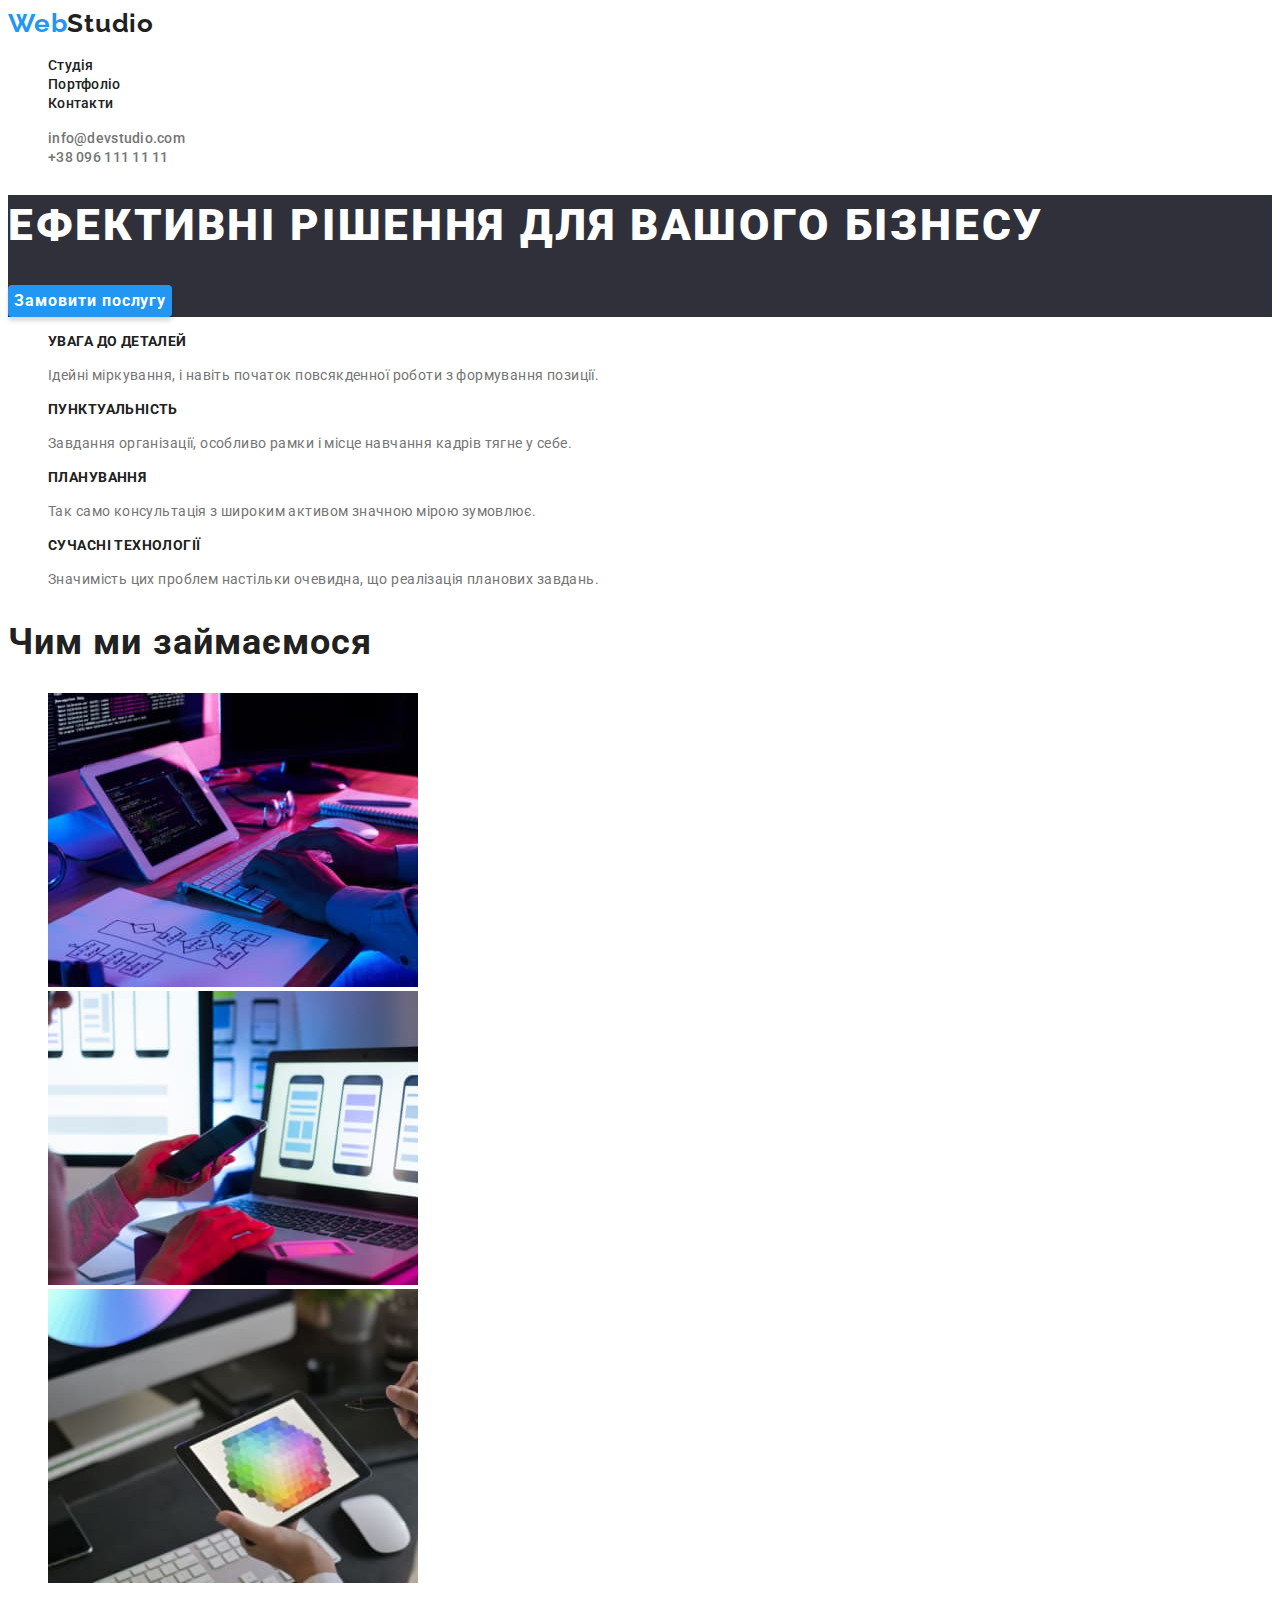
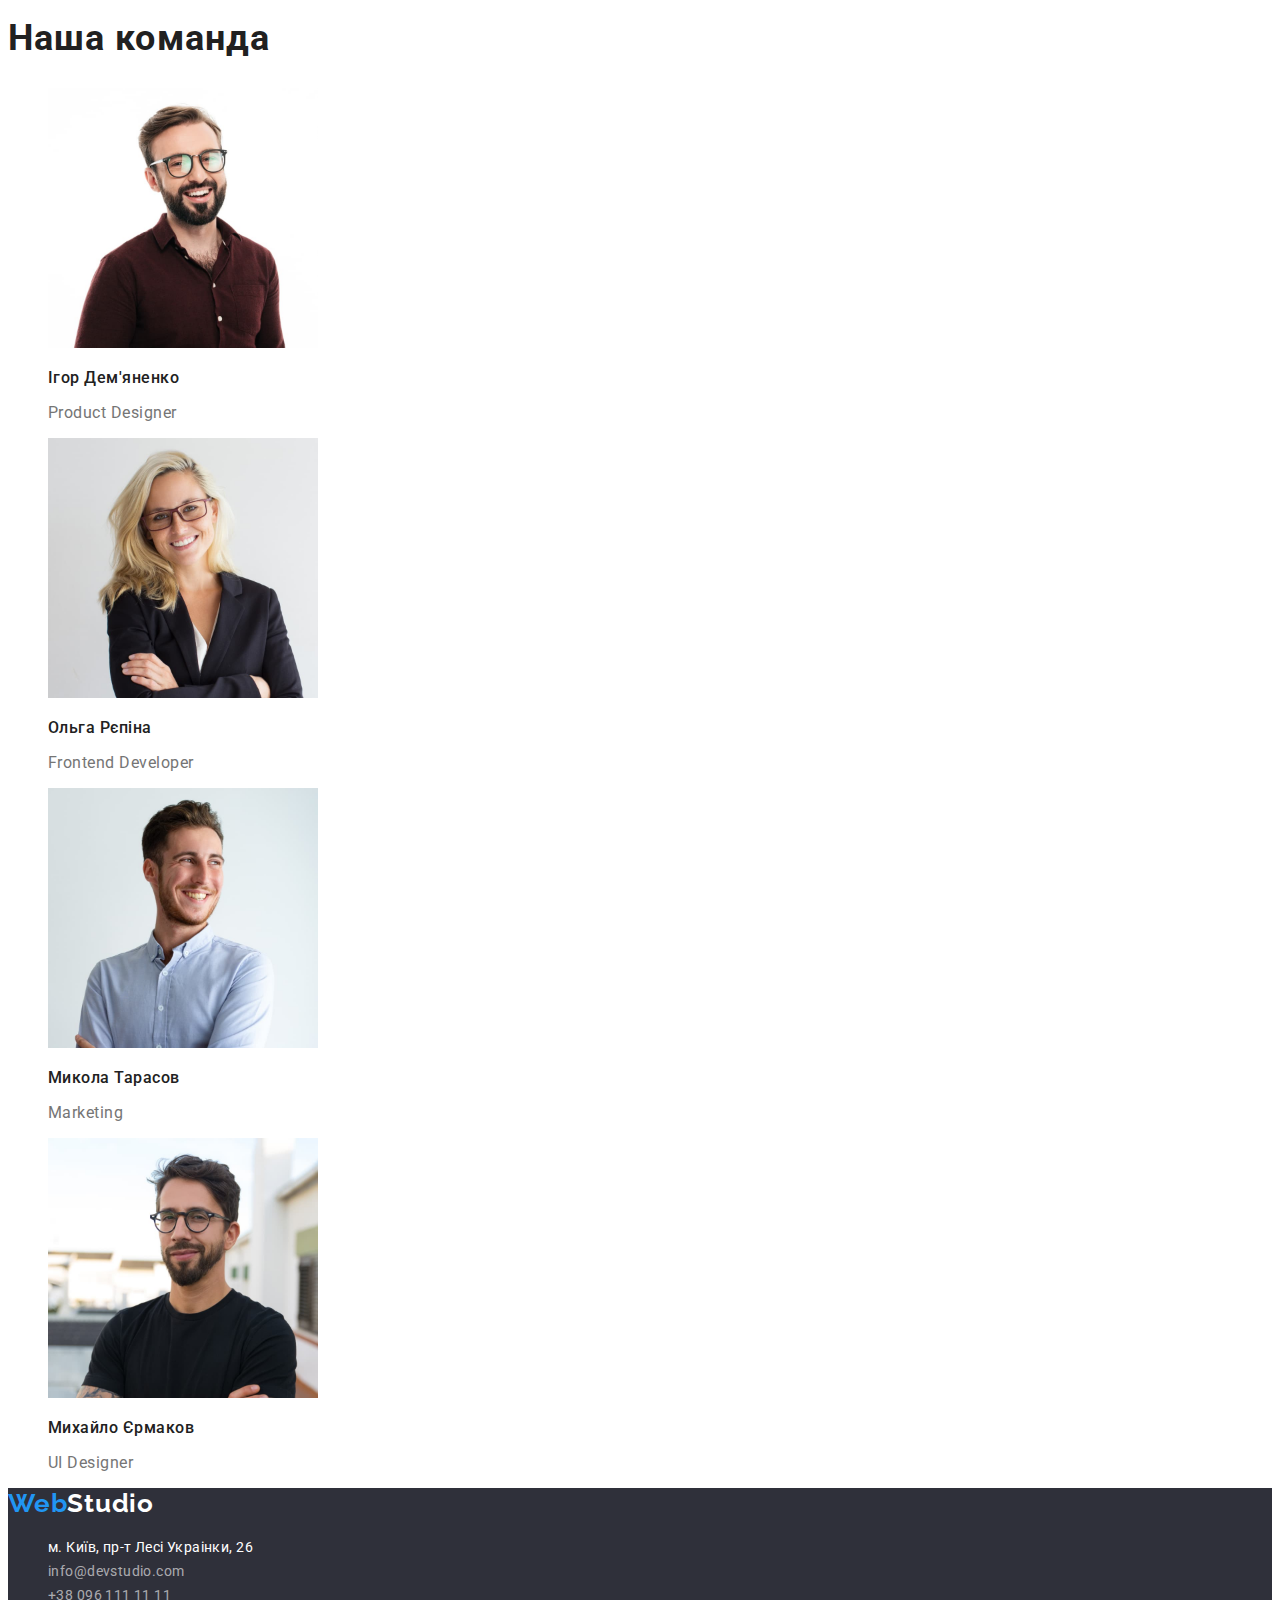
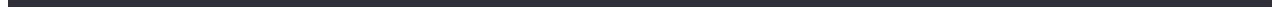
<file: index.html>
<!DOCTYPE html>
<html lang="uk">
  <head>
    <meta charset="UTF-8" />
    <meta http-equiv="X-UA-Compatible" content="IE=edge" />
    <meta name="viewport" content="width=device-width, initial-scale=1.0" />
    <link rel="stylesheet" href="./css/styles.css" />
    <link rel="preconnect" href="https://fonts.googleapis.com" />
    <link rel="preconnect" href="https://fonts.gstatic.com" crossorigin />
    <link
      href="https://fonts.googleapis.com/css2?family=Raleway:wght@700&family=Roboto:wght@400;500;700;900&display=swap"
      rel="stylesheet"
    />
    <title>WebStudio</title>
  </head>
  <body>
    <header>
      <nav>
        <a href="./index.html" class="link logo"
          >Web<span class="logo-part">Studio</span>
        </a>
        <ul class="list">
          <li>
            <a href="./index.html" class="link nav-link">Студія</a>
          </li>
          <li>
            <a href="./portfolio.html" class="link nav-link">Портфоліо</a>
          </li>
          <li><a href="#" class="link nav-link">Контакти</a></li>
        </ul>
      </nav>
      <ul class="list">
        <li>
          <a href="mailto:info@devstudio.com" class="link-contact nav-link"
            >info@devstudio.com</a
          >
        </li>
        <li>
          <a href="tel:+380961111111" class="link-contact nav-link"
            >+38 096 111 11 11
          </a>
        </li>
      </ul>
    </header>
    <main>
      <section class="hero-section">
        <h1 class="hero-title">Ефективні рішення для вашого бізнесу</h1>
        <button type="button" class="hero-button">Замовити послугу</button>
      </section>
      <section>
        <h2 class="visually-hidden">Наші переваги</h2>
        <ul class="list">
          <li>
            <h3 class="section-title">Увага до деталей</h3>
            <p class="section-desk">
              Ідейні міркування, і навіть початок повсякденної роботи з
              формування позиції.
            </p>
          </li>
          <li>
            <h3 class="section-title">Пунктуальність</h3>
            <p class="section-desk">
              Завдання організації, особливо рамки і місце навчання кадрів тягне
              у себе.
            </p>
          </li>
          <li>
            <h3 class="section-title">Планування</h3>
            <p class="section-desk">
              Так само консультація з широким активом значною мірою зумовлює.
            </p>
          </li>
          <li>
            <h3 class="section-title">Сучасні технології</h3>
            <p class="section-desk">
              Значимість цих проблем настільки очевидна, що реалізація планових
              завдань.
            </p>
          </li>
        </ul>
      </section>
      <section>
        <h2 class="title">Чим ми займаємося</h2>
        <ul class="list">
          <li>
            <img
              src="./images/box-one.jpg"
              width="370"
              height="294"
              alt="Box1"
            />
          </li>
          <li>
            <img
              src="./images/box-two.jpg"
              width="370"
              height="294"
              alt="Box2"
            />
          </li>
          <li>
            <img
              src="./images/box-three.jpg"
              width="370"
              height="294"
              alt="Box3"
            />
          </li>
        </ul>
      </section>
      <section>
        <h2 class="title">Наша команда</h2>
        <ul class="list">
          <li>
            <img
              src="./images/igor.jpg"
              width="270"
              height="260"
              alt="Ігор Дем'яненко"
            />
            <h3 class="name-title">Ігор Дем'яненко</h3>
            <p class="work-desk">Product Designer</p>
          </li>
          <li>
            <img
              src="./images/olga.jpg"
              width="270"
              height="260"
              alt="Ольга Рєпіна"
            />
            <h3 class="name-title">Ольга Рєпіна</h3>
            <p class="work-desk">Frontend Developer</p>
          </li>
          <li>
            <img
              src="./images/kolya.jpg"
              width="270"
              height="260"
              alt="Микола Тарасов"
            />
            <h3 class="name-title">Микола Тарасов</h3>
            <p class="work-desk">Marketing</p>
          </li>
          <li>
            <img
              src="./images/misha.jpg"
              width="270"
              height="260"
              alt="Михайло Єрмаков"
            />
            <h3 class="name-title">Михайло Єрмаков</h3>
            <p class="work-desk">UI Designer</p>
          </li>
        </ul>
      </section>
    </main>
    <footer class="footer-color">
      <a href="./index.html" class="link logo"
        >Web<span class="logo-part-footer">Studio</span>
      </a>
      <address>
        <ul class="list">
          <li>
            <a
              href="https://goo.gl/maps/CPtrU1FHBa2aNyZL9"
              class="footer-navy link"
              target="_blank"
              rel="noopener noreferrer nofollow"
              >м. Київ, пр-т Лесі Украінки, 26
            </a>
          </li>
          <li>
            <a href="mailto:info@devstudio.com" class="footer-link link"
              >info@devstudio.com
            </a>
          </li>
          <li>
            <a href="tel:+380961111111" class="footer-link link"
              >+38 096 111 11 11
            </a>
          </li>
        </ul>
      </address>
    </footer>
  </body>
</html>
</file>
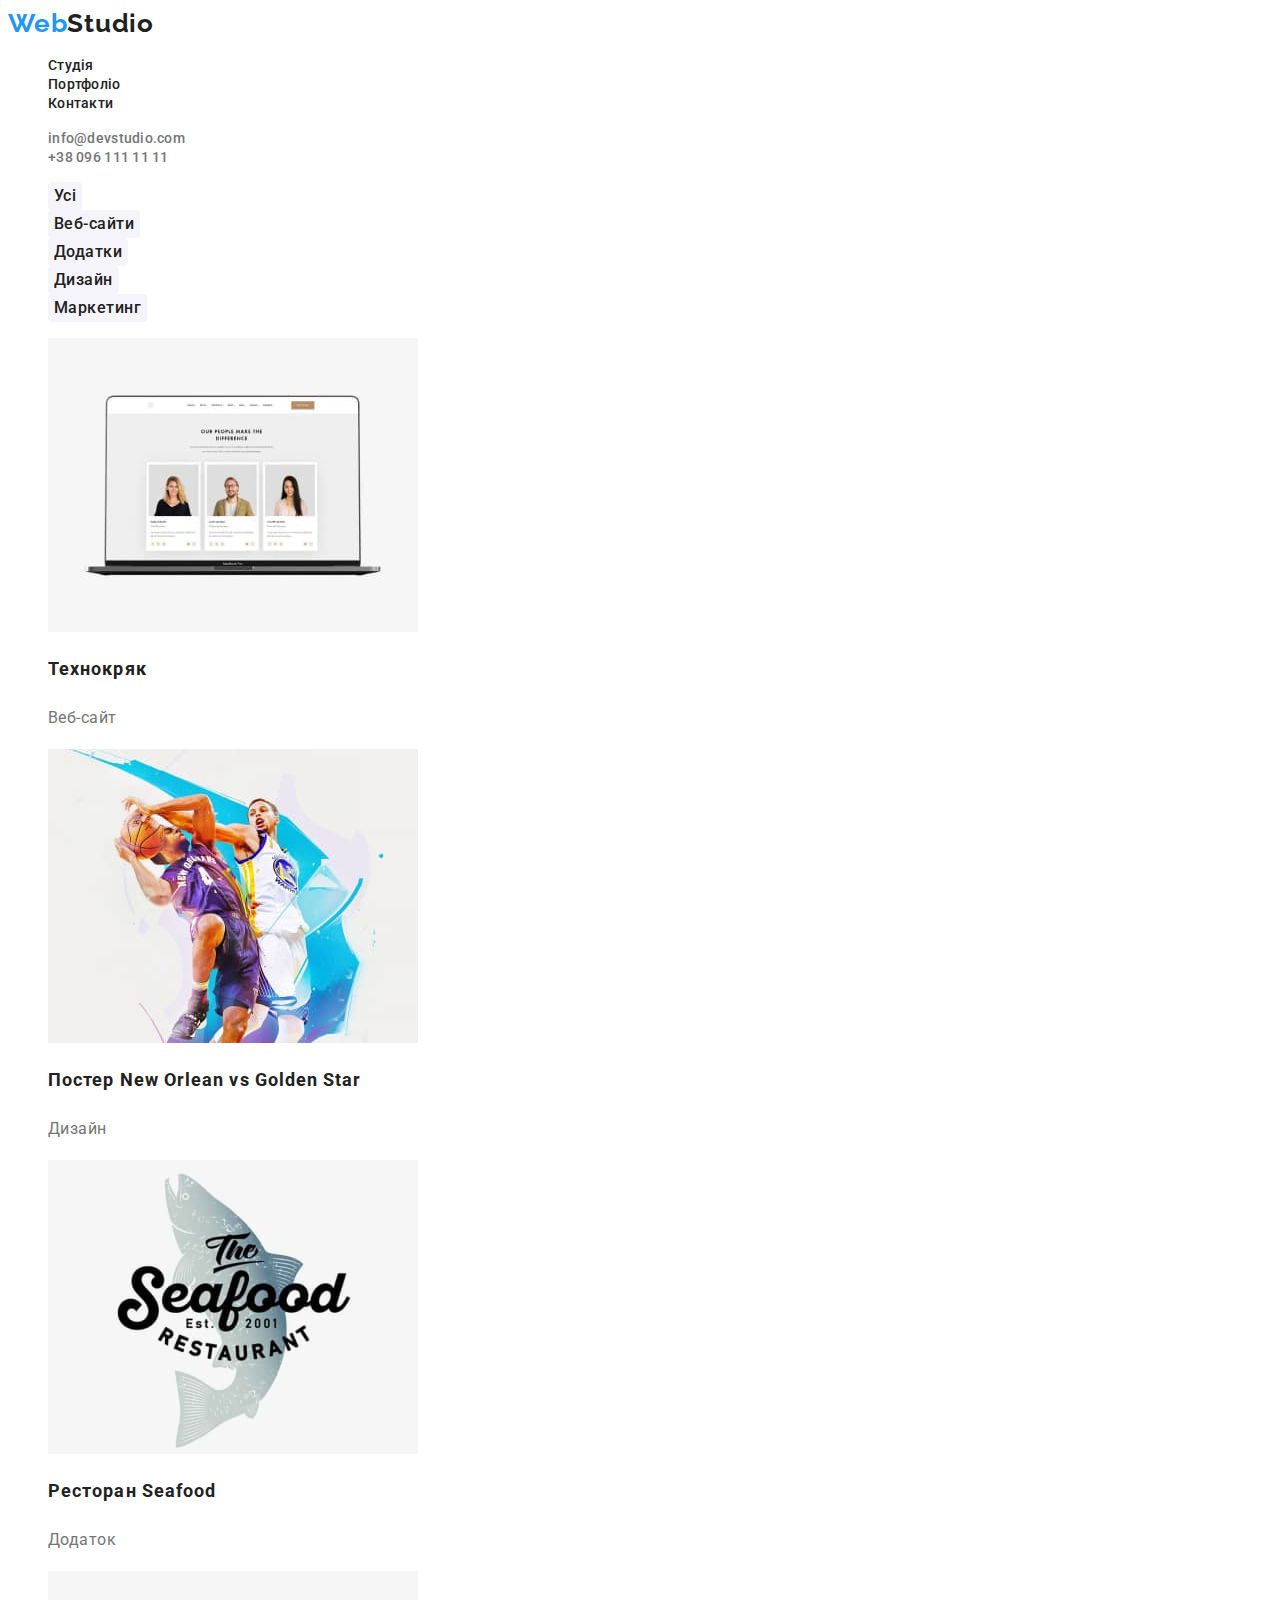
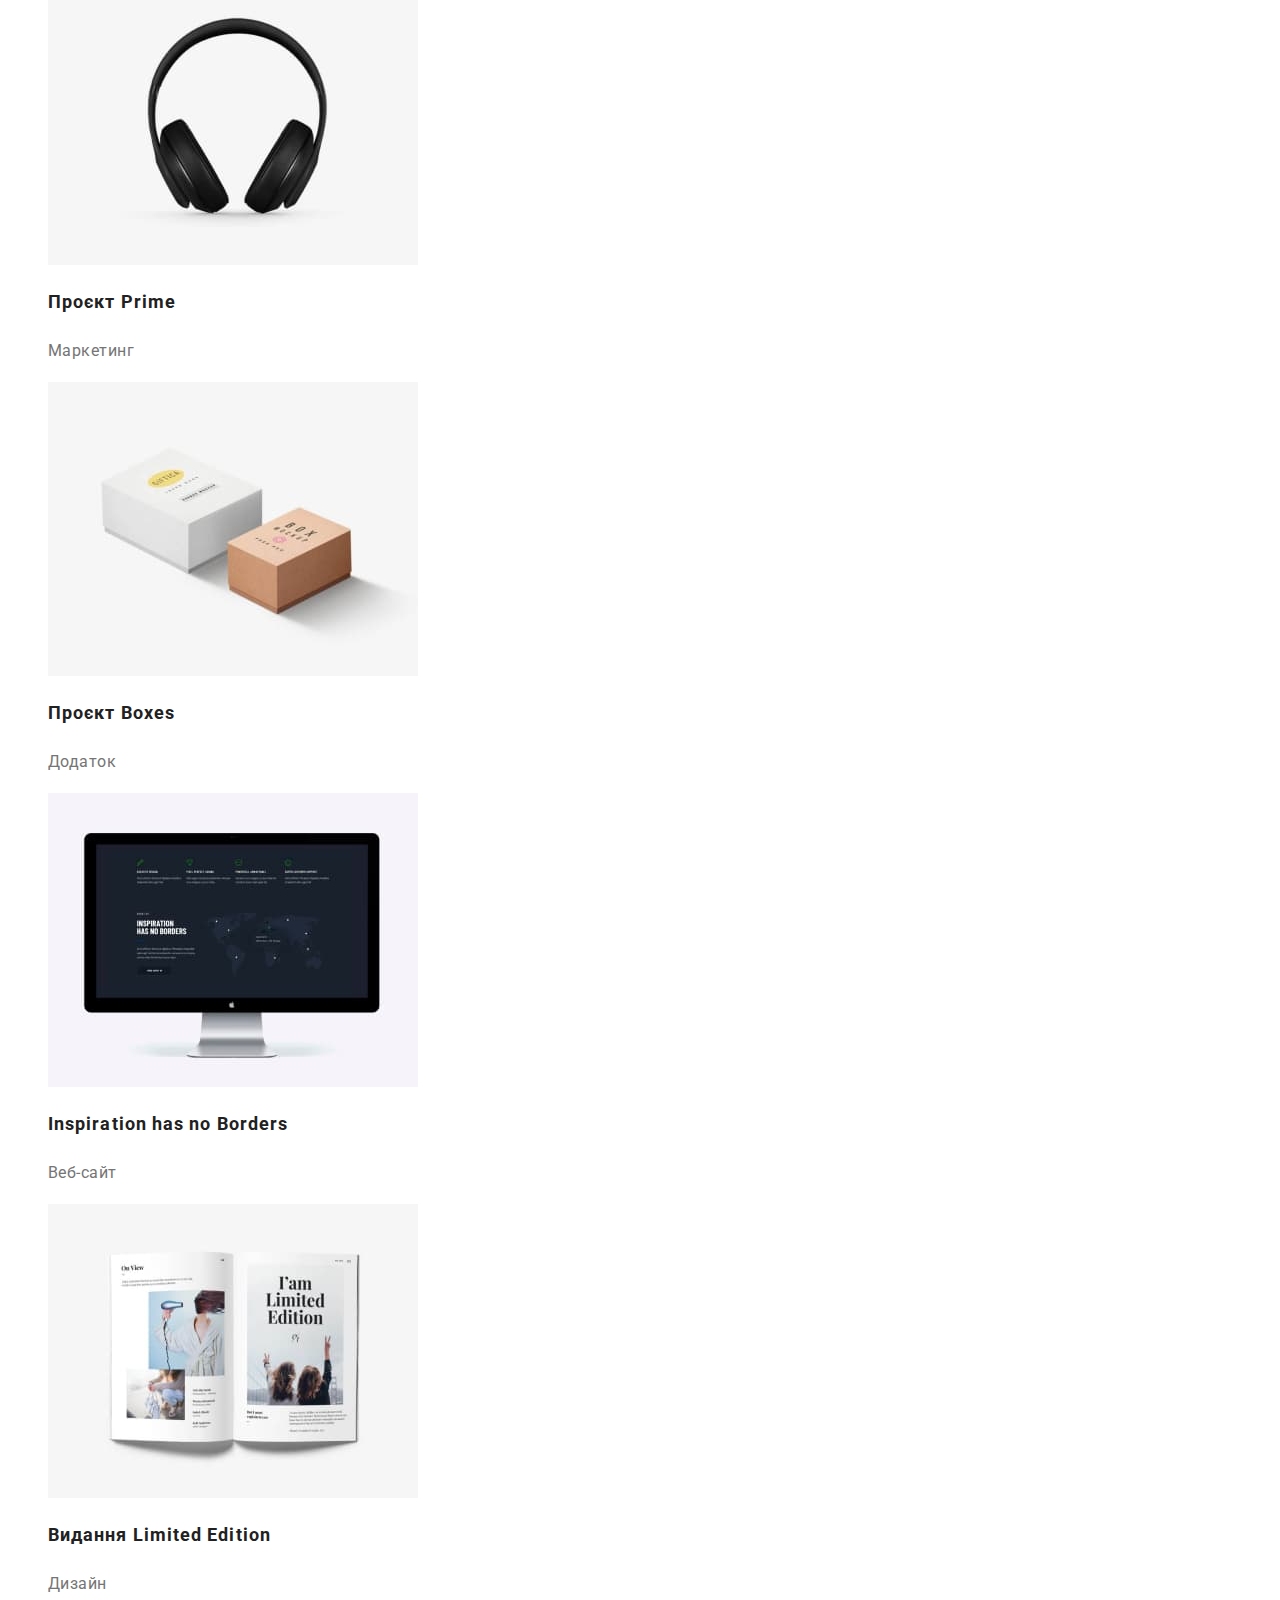
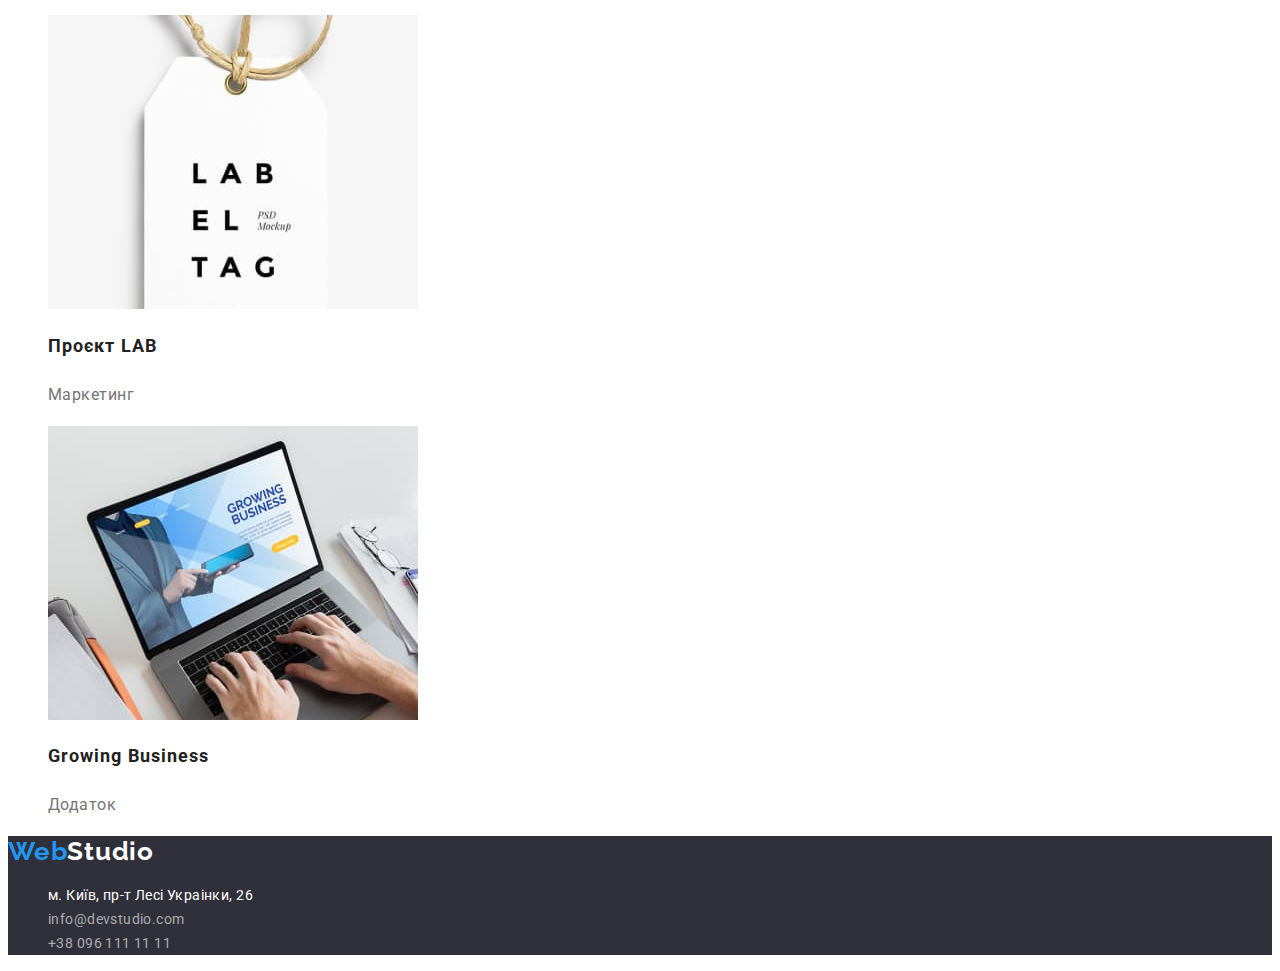
<file: portfolio.html>
<!DOCTYPE html>
<html lang="uk">
  <head>
    <meta charset="UTF-8" />
    <meta http-equiv="X-UA-Compatible" content="IE=edge" />
    <meta name="viewport" content="width=device-width, initial-scale=1.0" />
    <link rel="stylesheet" href="./css/styles.css" />
    <link rel="preconnect" href="https://fonts.googleapis.com" />
    <link rel="preconnect" href="https://fonts.gstatic.com" crossorigin />
    <link
      href="https://fonts.googleapis.com/css2?family=Raleway:wght@700&family=Roboto:wght@400;500;700;900&display=swap"
      rel="stylesheet"
    />
    <title>Portfolio</title>
  </head>
  <body>
    <header>
      <nav>
        <a href="./index.html" class="link logo"
          >Web<span class="logo-part">Studio</span>
        </a>
        <ul class="list">
          <li>
            <a href="./index.html" class="link nav-link">Студія</a>
          </li>
          <li>
            <a href="./portfolio.html" class="link nav-link">Портфоліо</a>
          </li>
          <li><a href="#" class="link nav-link">Контакти</a></li>
        </ul>
      </nav>
      <ul class="list">
        <li>
          <a href="mailto:info@devstudio.com" class="link-contact nav-link"
            >info@devstudio.com</a
          >
        </li>
        <li>
          <a href="tel:+380961111111" class="link-contact nav-link"
            >+38 096 111 11 11
          </a>
        </li>
      </ul>
    </header>
    <main>
      <section>
        <h1 class="visually-hidden">Перелік проєктів</h1>
        <ul class="list">
          <li><button type="button" class="main-buttons">Усі</button></li>
          <li><button type="button" class="main-buttons">Веб-сайти</button></li>
          <li><button type="button" class="main-buttons">Додатки</button></li>
          <li><button type="button" class="main-buttons">Дизайн</button></li>
          <li><button type="button" class="main-buttons">Маркетинг</button></li>
        </ul>
        <ul class="list">
          <li>
            <img
              src="./images/tehkokrayk.jpg"
              width="370"
              height="294"
              alt="Технокряк"
            />
            <h2 class="name-project">Технокряк</h2>
            <p class="project-type">Веб-сайт</p>
          </li>
          <li>
            <img
              src="./images/poster.jpg"
              width="370"
              height="294"
              alt="Два спортмена"
            />
            <h2 class="name-project">Постер New Orlean vs Golden Star</h2>
            <p class="project-type">Дизайн</p>
          </li>
          <li>
            <img
              src="./images/rest.jpg"
              width="370"
              height="294"
              alt="Лого ресторану"
            />
            <h2 class="name-project">Ресторан Seafood</h2>
            <p class="project-type">Додаток</p>
          </li>
          <li>
            <img
              src="./images/prime.jpg"
              width="370"
              height="294"
              alt="Навушники"
            />
            <h2 class="name-project">Проєкт Prime</h2>
            <p class="project-type">Маркетинг</p>
          </li>
          <li>
            <img
              src="./images/boxes.jpg"
              width="370"
              height="294"
              alt="Дві коробки"
            />
            <h2 class="name-project">Проєкт Boxes</h2>
            <p class="project-type">Додаток</p>
          </li>
          <li>
            <img
              src="./images/inspiration.jpg"
              width="370"
              height="294"
              alt="Зображення екрану"
            />
            <h2 class="name-project">Inspiration has no Borders</h2>
            <p class="project-type">Веб-сайт</p>
          </li>
          <li>
            <img
              src="./images/limited.jpg"
              width="370"
              height="294"
              alt="Проспект рекламний"
            />
            <h2 class="name-project">Видання Limited Edition</h2>
            <p class="project-type">Дизайн</p>
          </li>
          <li>
            <img src="./images/lab.jpg" width="370" height="294" alt="Бірка" />
            <h2 class="name-project">Проєкт LAB</h2>
            <p class="project-type">Маркетинг</p>
          </li>
          <li>
            <img
              src="./images/growing.jpg"
              width="370"
              height="294"
              alt="Ноутбук"
            />
            <h2 class="name-project">Growing Business</h2>
            <p class="project-type">Додаток</p>
          </li>
        </ul>
      </section>
    </main>
    <footer class="footer-color">
      <a href="./index.html" class="link logo"
        >Web<span class="logo-part-footer">Studio</span>
      </a>
      <address>
        <ul class="list">
          <li>
            <a
              href="https://goo.gl/maps/CPtrU1FHBa2aNyZL9"
              class="footer-navy link"
              target="_blank"
              rel="noopener noreferrer nofollow"
              >м. Київ, пр-т Лесі Украінки, 26
            </a>
          </li>
          <li>
            <a href="mailto:info@devstudio.com" class="footer-link link"
              >info@devstudio.com
            </a>
          </li>
          <li>
            <a href="tel:+380961111111" class="footer-link link"
              >+38 096 111 11 11
            </a>
          </li>
        </ul>
      </address>
    </footer>
  </body>
</html>
</file>
<file: css/styles.css>
:root {
  --primary-color: #212121;
  --secondary-color: #757575;
  --active-color: #2196f3;
  --text-active-color: #ffffff;
  --background-color: #2f303a;
}
body {
  font-family: "Roboto", sans-serif;
  color: var(--primary-color);
}
.link {
  text-decoration: none;
  color: var(--primary-color);
}
.list {
  list-style: none;
  cursor: pointer;
}
.link-contact {
  color: var(--secondary-color);
  text-decoration: none;
}
/* .nav-link.current {
  color: var(--active-color);
} */
.logo {
  font-family: "Raleway", sans-serif;
  font-size: 26px;
  line-height: calc(31 / 26);
  font-weight: 700;
  letter-spacing: 0.03em;
  color: var(--active-color);
}
.logo-part {
  font-size: 26px;
  line-height: calc(31 / 26);
  letter-spacing: 0.03em;
  color: var(--primary-color);
}
.nav-link {
  font-weight: 500;
  font-size: 14px;
  line-height: calc(16 / 14);
  letter-spacing: 0.02em;
}
.nav-link:hover,
.nav-link:focus {
  color: var(--active-color);
}
.hero-section {
  background: var(--background-color);
}
.hero-title {
  font-weight: 900;
  font-size: 44px;
  line-height: calc(60 / 44);
  letter-spacing: 0.06em;
  text-transform: uppercase;
  color: var(--text-active-color);
}
.hero-button {
  font-family: inherit;
  font-weight: 700;
  font-size: 16px;
  line-height: calc(30 / 16);
  letter-spacing: 0.06em;
  color: var(--text-active-color);
  background: var(--active-color);
  box-shadow: 0px 4px 4px rgba(0, 0, 0, 0.15);
  border-radius: 4px;
  border: none;
  cursor: pointer;
}
.hero-button:hover,
.hero-button:active {
  background: #188ce8;
  box-shadow: 0px 4px 4px rgba(0, 0, 0, 0.15);
}
.visually-hidden {
  position: absolute;
  white-space: nowrap;
  width: 1px;
  height: 1px;
  overflow: hidden;
  border: 0;
  padding: 0;
  clip: rect(0 0 0 0);
  clip-path: inset(50%);
  margin: -1px;
}
.section-title {
  font-size: 14px;
  line-height: calc(16 / 14);
  letter-spacing: 0.03em;
  text-transform: uppercase;
}
.section-desk {
  font-size: 14px;
  line-height: calc(24 / 14);
  letter-spacing: 0.03em;
  color: var(--secondary-color);
}
.title {
  font-size: 36px;
  line-height: calc(42 / 36);
  letter-spacing: 0.03em;
  /* color: var(--primary-color); */
}
.name-title {
  font-weight: 500;
  font-size: 16px;
  line-height: calc(19 / 16);
  letter-spacing: 0.03em;
  /* color: var(--primary-color); */
}
.work-desk {
  font-size: 16px;
  line-height: calc(19 / 16);
  letter-spacing: 0.03em;
  color: var(--secondary-color);
}
.footer-color {
  background-color: var(--background-color);
}
.logo-part-footer {
  color: var(--text-active-color);
}
.footer-link {
  font-style: normal;
  font-size: 14px;
  line-height: calc(24 / 14);
  letter-spacing: 0.03em;
  color: rgba(255, 255, 255, 0.6);
}
.footer-navy {
  font-style: normal;
  font-size: 14px;
  line-height: calc(24 / 14);
  letter-spacing: 0.03em;
  color: var(--text-active-color);
}
.main-buttons {
  font-family: inherit;
  font-weight: 500;
  font-size: 16px;
  line-height: calc(26 / 16);
  letter-spacing: 0.03em;
  color: var(--primary-color);
  cursor: pointer;
  background: #f5f4fa;
  border-radius: 4px;
  border: none;
}
.main-buttons:hover,
.main-buttons:focus {
  color: var(--text-active-color);
  background: var(--active-color);
  box-shadow: 0px 3px 1px rgba(0, 0, 0, 0.1), 0px 1px 2px rgba(0, 0, 0, 0.08),
    0px 2px 2px rgba(0, 0, 0, 0.12);
}
.name-project {
  font-size: 18px;
  line-height: calc(36 / 18);
  letter-spacing: 0.06em;
  /* color: var(--primary-color); */
}
.project-type {
  font-size: 16px;
  line-height: calc(30 / 16);
  letter-spacing: 0.03em;
  color: var(--secondary-color);
}
</file>
